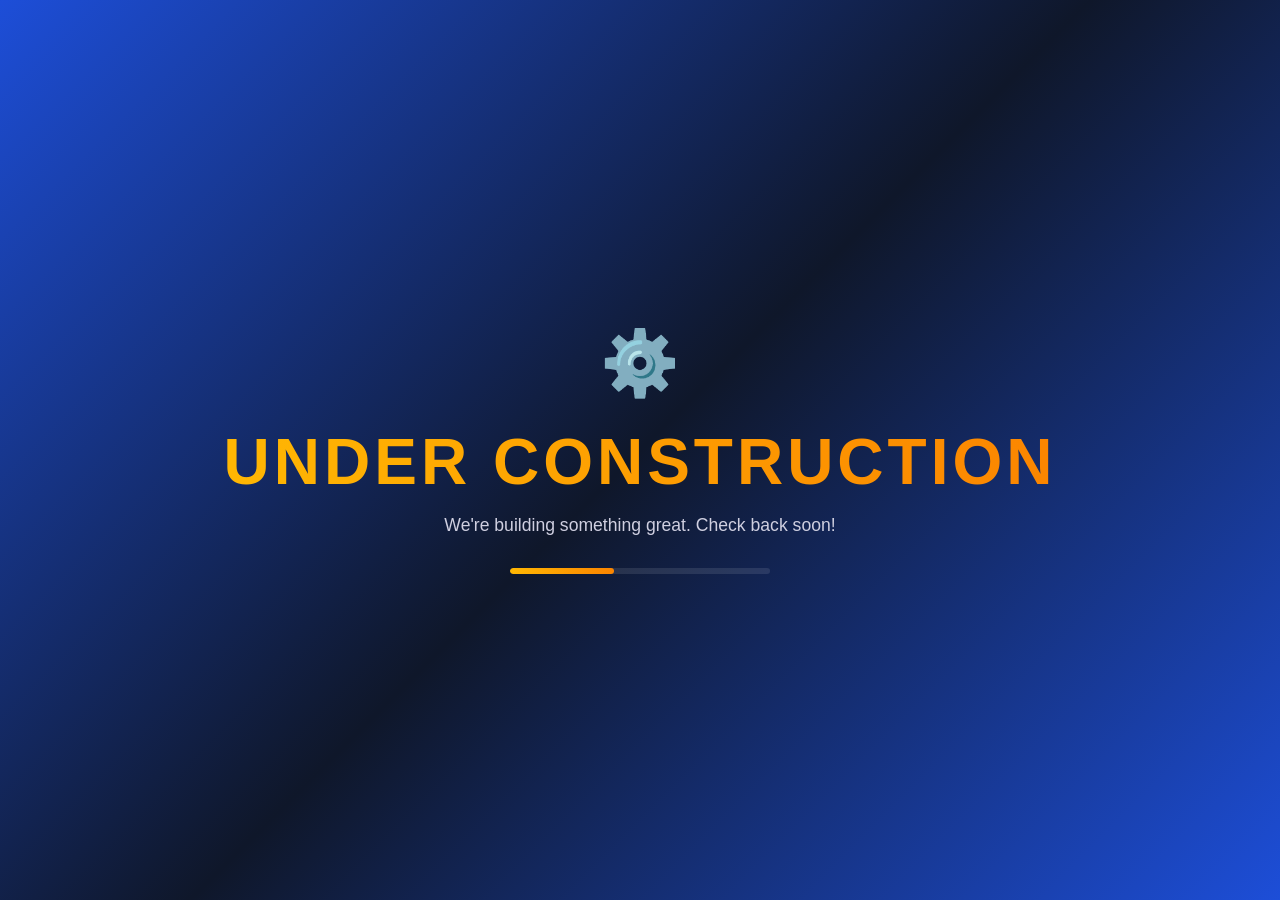
<file: index.html>
<!DOCTYPE html>
<html lang="en">

<head>
	<meta charset="UTF-8">
	<meta name="viewport" content="width=device-width, initial-scale=1.0">
	<title>Under Construction</title>
	<style>
		* {
			margin: 0;
			padding: 0;
			box-sizing: border-box;
		}

		body {
			height: 100vh;
			display: flex;
			align-items: center;
			justify-content: center;
			background: linear-gradient(135deg, #1d4ed8 0%, #0f172a 50%, #1d4ed8 100%);
			font-family: 'Segoe UI', Arial, sans-serif;
			color: #fff;
			overflow: hidden;
		}

		.container {
			text-align: center;
			padding: 2rem;
		}

		.icon {
			font-size: 4rem;
			margin-bottom: 1.5rem;
			animation: spin 3s linear infinite;
			display: inline-block;
		}

		@keyframes spin {
			from {
				transform: rotate(0deg);
			}

			to {
				transform: rotate(360deg);
			}
		}

		h1 {
			font-size: clamp(2rem, 6vw, 4rem);
			letter-spacing: 4px;
			text-transform: uppercase;
			background: linear-gradient(90deg, #ffb703, #fb8500);
			-webkit-background-clip: text;
			background-clip: text;
			color: transparent;
			margin-bottom: 1rem;
		}

		p {
			font-size: 1.1rem;
			color: #cfcfe0;
			margin-bottom: 2rem;
		}

		.bar {
			width: 260px;
			height: 6px;
			background: rgba(255, 255, 255, 0.1);
			border-radius: 3px;
			margin: 0 auto;
			overflow: hidden;
		}

		.bar-fill {
			width: 40%;
			height: 100%;
			background: linear-gradient(90deg, #ffb703, #fb8500);
			border-radius: 3px;
			animation: load 2s ease-in-out infinite;
		}

		@keyframes load {
			0% {
				margin-left: -40%;
			}

			50% {
				margin-left: 60%;
			}

			100% {
				margin-left: -40%;
			}
		}
	</style>
</head>

<body>
	<div class="container">
		<div class="icon">⚙️</div>
		<h1>Under Construction</h1>
		<p>We're building something great. Check back soon!</p>
		<div class="bar">
			<div class="bar-fill"></div>
		</div>
	</div>
</body>

</html>
</file>
